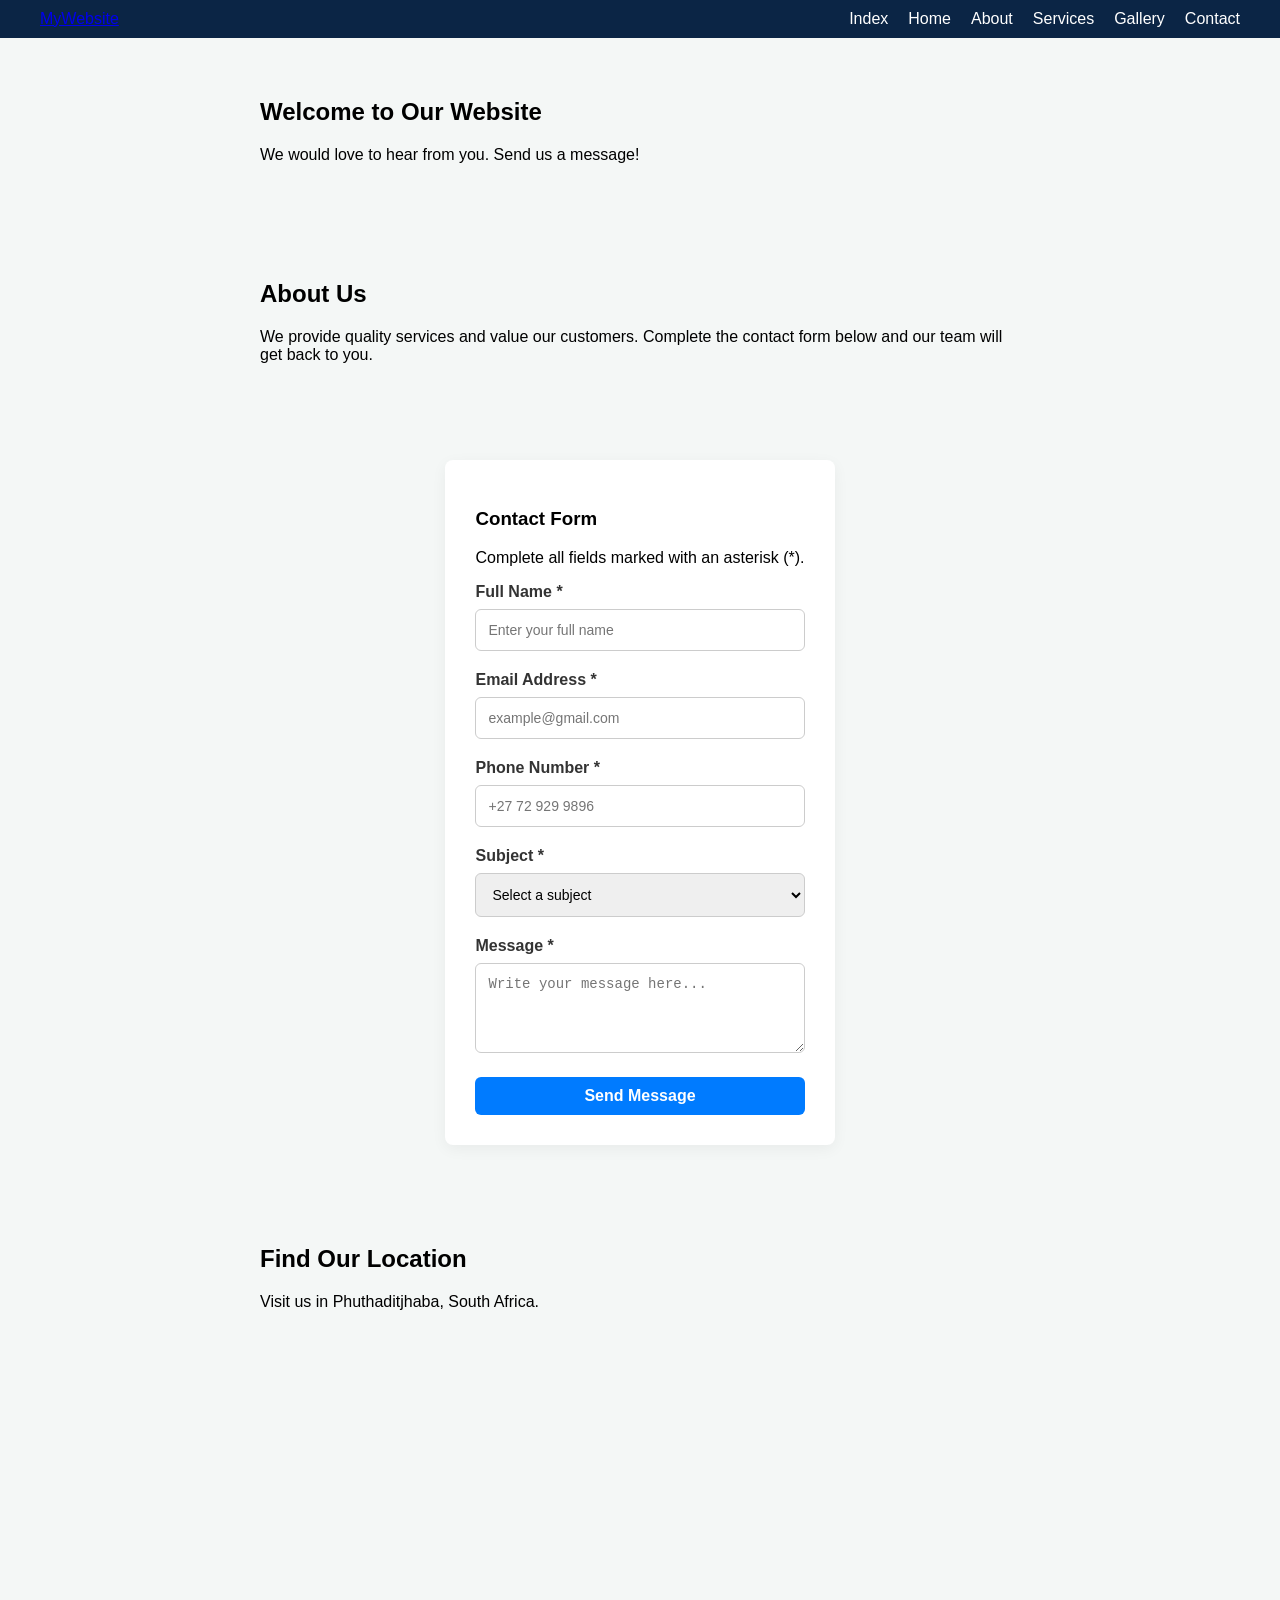
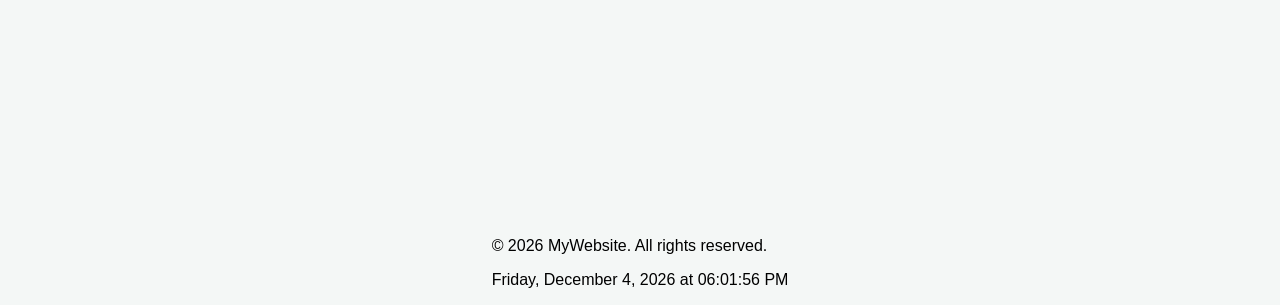
<file: one.html>
<!DOCTYPE html>
<html lang="en">
<head>
    <meta charset="UTF-8">
    <meta name="viewport" content="width=device-width, initial-scale=1.0">
    <meta name="description" content="">
    <meta name="keywords" content="">
    <meta name="author" content="Mthombeni Jabulile">
    <title>Contact Us</title>
<link rel="stylesheet" href="style.css">
    <script src="script.js" defer></script>
</head>

<body>

    <!-- Navigation bar -->
    <header>
        <nav class="navbar">
            <a href="home.html" class="logo">MyWebsite</a>
            
            <ul class="nav-links">
                <li><a href="one.html">Index</a></li>
                <li><a href="home.html">Home</a></li>
                <li><a href="about.html">About</a></li>
                <li><a href="services.html">Services</a></li>
                <li><a href="testing1/gallery/tww.html">Gallery</a></li>
                <li><a href="contact.html">Contact</a></li>
            </ul>
        </nav>
    </header>

    <!-- Home section -->
    <section id="home" class="hero">
        <h1>Welcome to Our Website</h1>
        <p>We would love to hear from you. Send us a message!</p>
    </section>
    <!-- About section -->
    <section id="about" class="about">
        <h2>About Us</h2>
        <p>
            We provide quality services and value our customers. 
            Complete the contact form below and our team will 
            get back to you.
        </p>
    </section>
    <!-- Contact form -->
   <div class="contact-container">
  <h3>Contact Form</h3>
  <p>Complete all fields marked with an asterisk (*).</p>
  
  <form>
    <div class="form-group">
      <label for="name">Full Name *</label>
      <input type="text" id="name" placeholder="Enter your full name" required>
    </div>

    <div class="form-group">
      <label for="email">Email Address *</label>
      <input type="email" id="email" placeholder="example@gmail.com" required>
    </div>

    <div class="form-group">
      <label for="phone">Phone Number *</label>
      <input type="tel" id="phone" placeholder="+27 72 929 9896" required>
    </div>

    <div class="form-group">
      <label for="subject">Subject *</label>
      <select id="subject" required>
        <option value="" disabled selected>Select a subject</option>
        <option value="wash">Carwash Inquiry</option>
        <option value="food">Shisanyama Order</option>
      </select>
    </div>

    <div class="form-group">
      <label for="message">Message *</label>
      <textarea id="message" rows="4" placeholder="Write your message here..." required></textarea>
    </div>

    <button type="submit" class="submit-btn" style="background-color: #007bff; color: white; border: none; padding: 10px 20px; cursor: pointer;">Send Message</button>
  </form>
</div>
    </section>
    
    <!-- Map section -->
    <section id="location" class="location-section">
        <h2>Find Our Location</h2>
        <p>Visit us in Phuthaditjhaba, South Africa.</p>

        <iframe 
            title="Map showing Phuthaditjhaba, South Africa"
            src="https://www.google.com/maps/embed?pb=!1m18!1m12!1m3!1d224262.77631754262!2d28.5063806114927!3d-28.566583133705954!2m3!1f0!2f0!3f0!3m2!1i1024!2i768!4f13.1!3m3!1m2!1s0x1ef2b0f9699e0c9b%3A0x23ea9ed3793f6557!2sPhuthaditjhaba!5e0!3m2!1sen!2sza!4v1793551078957!5m2!1sen!2sza" width="600" height="450" style="border:0;" allowfullscreen="" loading="lazy" referrerpolicy="strict-origin-when-cross-origin"
            width="100%"
            height="350px"
            style="border:0;"
            loading="lazy"
            referrerpolicy="no-referrer-when-downgrade"
            allowfullscreen
        ></iframe>
    </section>

    <!-- Footer -->
    <footer>
        <p>&copy; 2026 MyWebsite. All rights reserved.</p>
        <p id="datetime"></p>
    </footer>
<script>
        // Date and time update in the footer
        function updateDateTime() {
            const now = new Date();
            const options = {
                weekday: 'long',
                year: 'numeric',
                month: 'long',
                day: 'numeric',
                hour: '2-digit',
                minute: '2-digit',
                second: '2-digit'
            };
            document.getElementById('datetime').textContent = now.toLocaleDateString('en-US', options);
        }
        
        // Update date time immediately
        updateDateTime();
        setInterval(updateDateTime, 1000);
    </script>
</body>
</html>
</file>
<file: style.css>
/* 1. Global Reset & Page Background */
body {
    font-family: 'Segoe UI', Tahoma, Geneva, Verdana, sans-serif;
    background-color: #f4f7f6;
    display: flex;
    flex-direction: column;
    justify-content: flex-start ;
    align-items: center;
    min-height: 100vh;
    margin: 0;
}

/* 2. Style the Form Container */
#javForm {
    background-color: #ffffff;
    padding: 30px;
    border-radius: 8px;
    box-shadow: 0 4px 15px rgba(0, 0, 0, 0.1);
    width: 100%;
    max-width: 400px;
}

/* 3. Style the Labels */
#javForm label {
    display: block;
    font-weight: 600;
    margin-bottom: 6px;
    color: #333333;
    font-size: 14px;
}

/* 4. Style all Input Fields (Text, Email, Password) */
#javForm input[type="text"],
#javForm input[type="email"],
#javForm input[type="password"] {
    width: 100%;
    padding: 10px 12px;
    margin-bottom: 4px; /* Small gap before error message */
    border: 1px solid #cccccc;
    border-radius: 4px;
    font-size: 14px;
    box-sizing: border-box; /* Ensures padding doesn't affect width */
    transition: border-color 0.3s ease;
}

#javForm textarea {
    resize:vertical;
    min-height: 100px;
}

/* Highlight input field when clicked */
#javForm input[type="text"]:focus,
#javForm input[type="email"]:focus,
#javForm input[type="password"]:focus {
    border-color: #4a90e2;
    outline: none;
}

/* 5. Error Message Styling */
.error {
    color: #e74c3c;
    font-size: 12px;
    margin-top: 0;
    margin-bottom: 15px; /* Creates spacing to next label */
    min-height: 16px; /* Prevents layout shifting when blank */
}

/* 6. Style the Submit Button */
#javForm input[type="submit"] {
    width: 100%;
    background-color: #4a90e2;
    color: white;
    border: none;
    padding: 12px;
    font-size: 16px;
    font-weight: bold;
    border-radius: 4px;
    cursor: pointer;
    transition: background-color 0.3s ease;
    margin-top: 10px;
}

#javForm input[type="submit"]:hover {
    background-color: #357abd;
}

header {
    width: 100%;
    background-color: #0b2545; /* Matches your dark blue banner color */
    padding: 10px 0;
}

.navbar {
    display: flex;
    justify-content: space-between;
    align-items: center;
    max-width: 1200px;
    margin: 0 auto;
    padding: 0 20px;
}

.nav-links {
    display: flex;
    list-style: none;
    gap: 20px; /* Separates the list items horizontally */
    margin: 0;
    padding: 0;
}

.nav-links li a {
    color: #ffffff;
    text-decoration: none;
}

.hero, .about, .contact-section, .location-section {
    display: block;
    width: 100%;
    max-width: 800px; /* Caps container width nicely for scanning readability */
    margin: 40px auto; /* Centers sections on the page with neat vertical spacing */
    padding: 0 20px;
    box-sizing: border-box;
    clear: both; /* Prevents any floating bugs from previous elements */
}

.location-section iframe {
    display: block;
    margin: 20px auto 0 auto; /* Centers the map visually beneath the text */
    max-width: 100%;
}

/* Container styling */
.contact-container {
  max-width: 500px;
  margin: 40px auto;
  padding: 30px;
  background: #ffffff;
  border-radius: 8px;
  box-shadow: 0 4px 15px rgba(0,0,0,0.05);
  font-family: Arial, sans-serif;
}

/* Group spacing to prevent text overlap */
.form-group {
  margin-bottom: 20px;
  text-align: left;
}

.form-group label {
  display: block;
  font-weight: bold;
  margin-bottom: 8px;
  color: #333;
}

/* Modern input inputs, dropdowns, and textareas */
.form-group input, 
.form-group select, 
.form-group textarea {
  width: 100%;
  padding: 12px;
  border: 1px solid #ccc;
  border-radius: 6px;
  box-sizing: border-box; /* Crucial to keep width consistent */
  font-size: 14px;
}

/* Custom polished submit button */
.submit-btn {
  background-color: #d9383a; /* Matching your red brand color */
  color: white;
  padding: 12px 24px;
  border: none;
  border-radius: 6px;
  cursor: pointer;
  font-size: 16px;
  font-weight: bold;
  width: 100%;
  transition: background 0.3s ease;
}

.submit-btn:hover {
  background-color: #b82e30;
}

/* Card layout for text-heavy pages */
.text-section-box {
  background: #ffffff;
  max-width: 700px;
  margin: 50px auto;
  padding: 40px;
  border-radius: 8px;
  box-shadow: 0 4px 12px rgba(0,0,0,0.05);
  line-height: 1.6;
}
</file>
